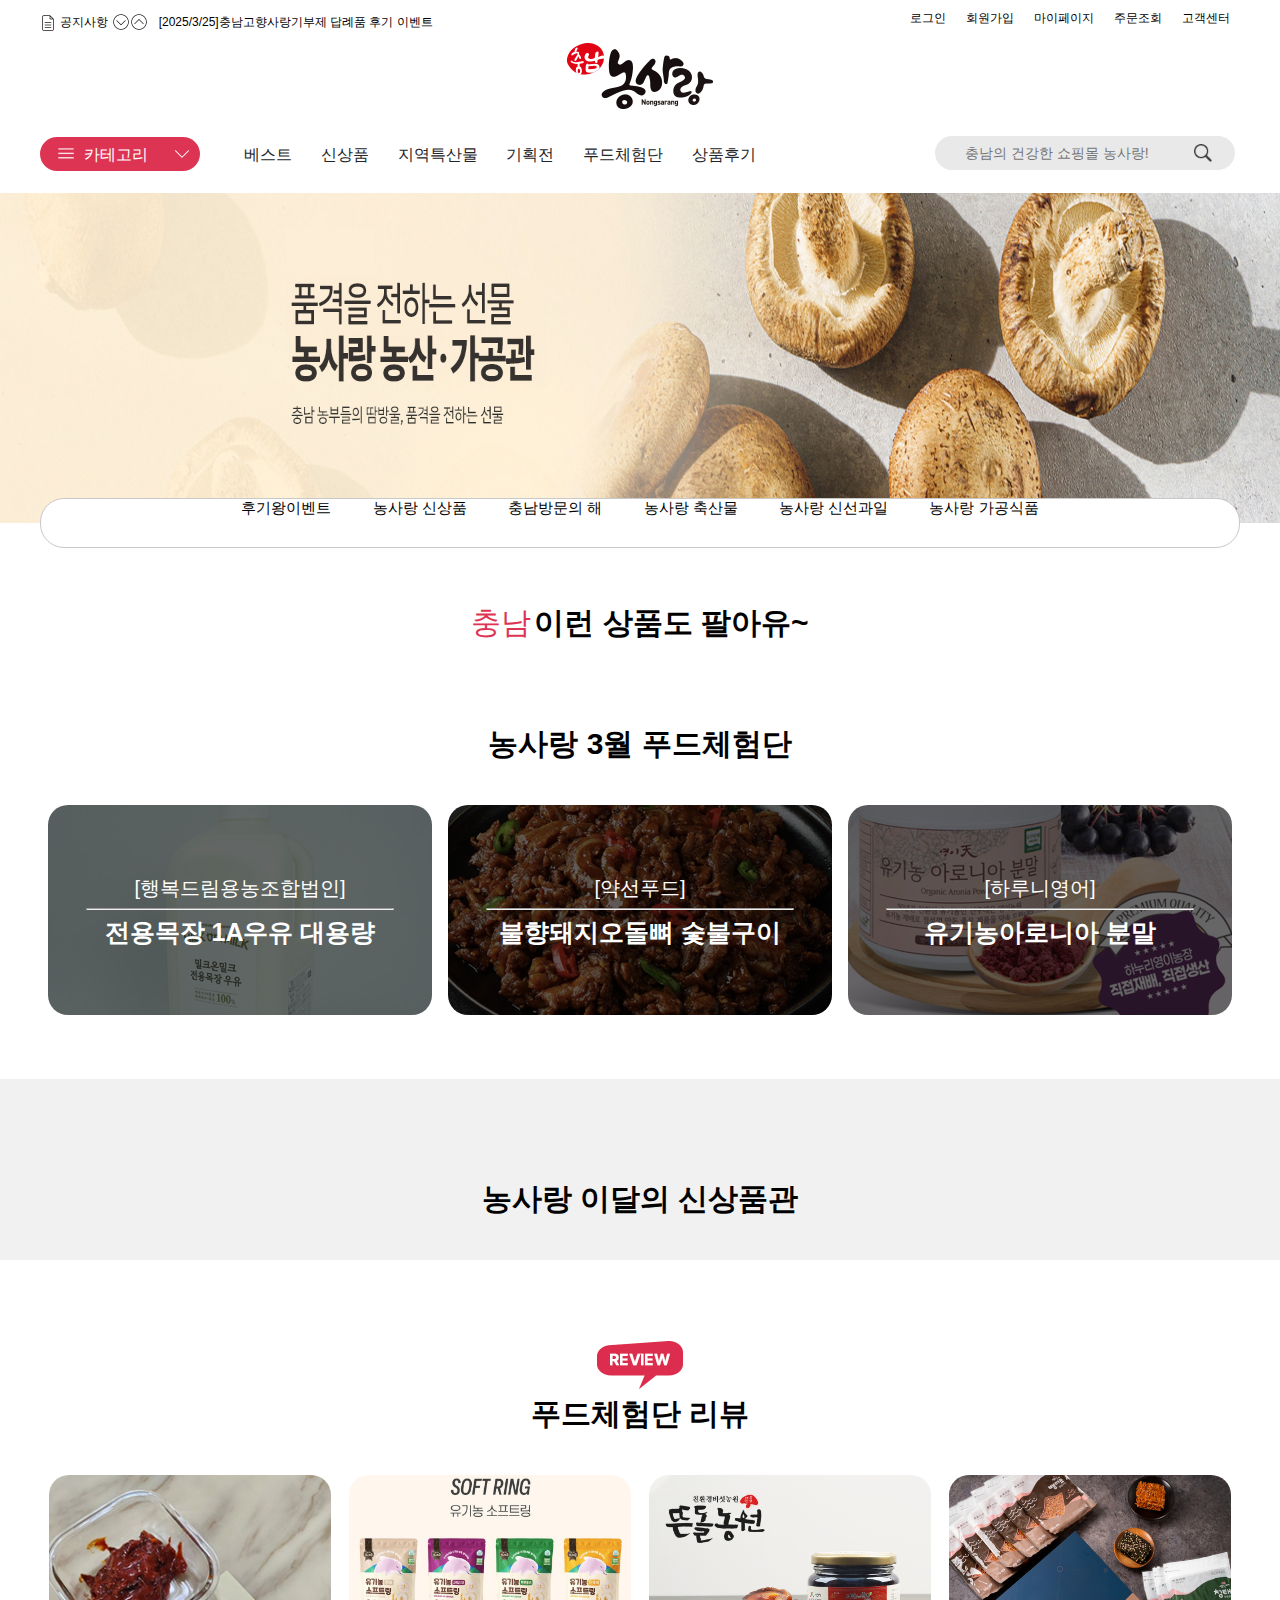
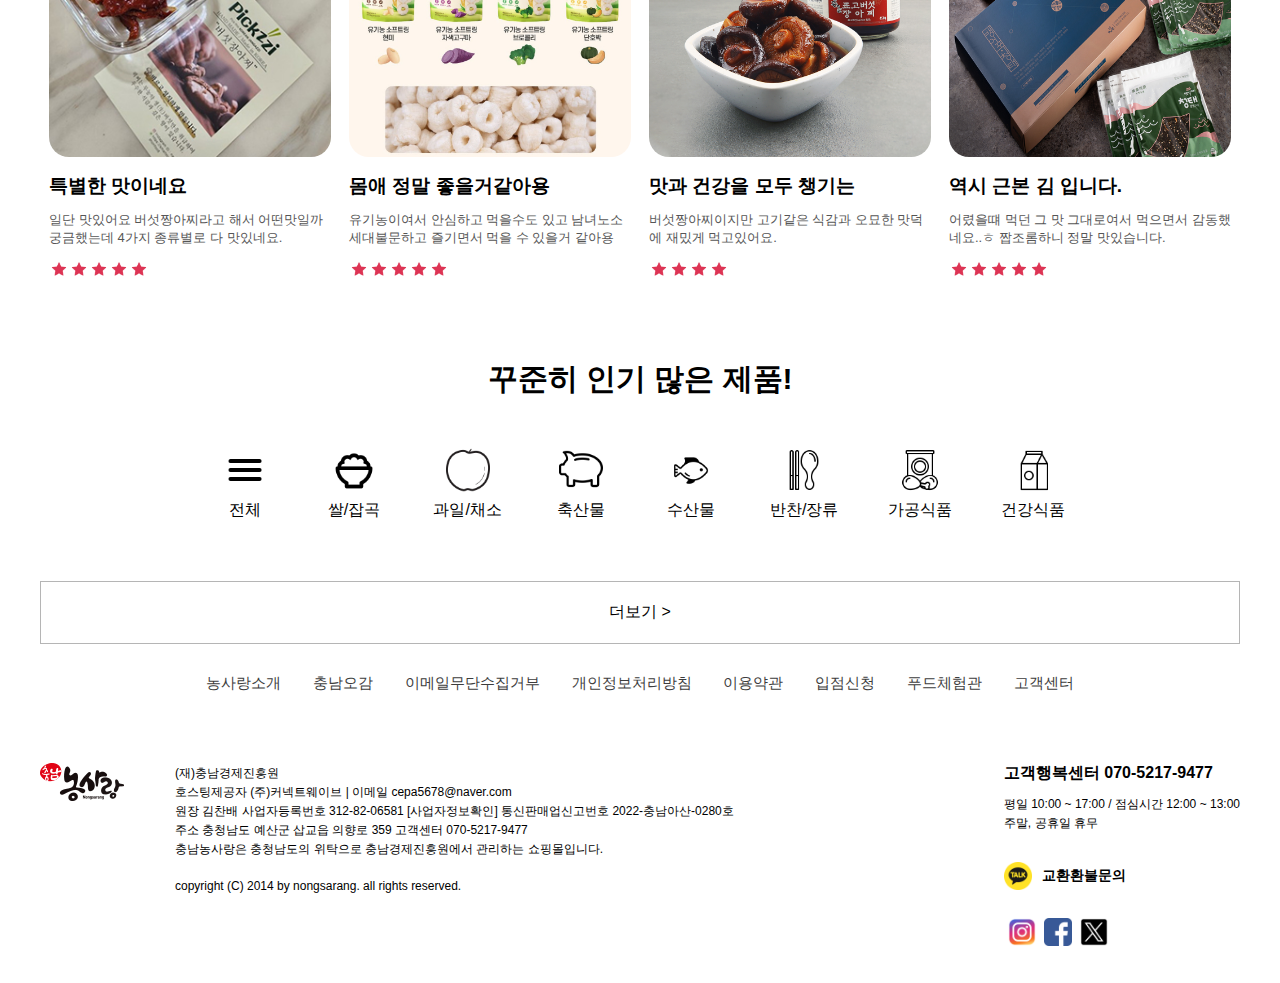
<file: index.html>
<!DOCTYPE html>
<html lang="en">
  <head>
    <meta charset="UTF-8" />
    <meta name="viewport" content="width=device-width, initial-scale=1.0" />
    <link rel="icon" href="img/logo.png " type="image/x-icon" />
    <title>[농사랑] 충남 농특산물 온라인 직거래 장터</title>
    <link rel="stylesheet" href="css/reset.css" />
    <link rel="stylesheet" href="css/common.css" />
    <link rel="stylesheet" href="css/main.css" />
    <script src="https://ajax.aspnetcdn.com/ajax/jQuery/jquery-3.7.0.min.js"></script>
    <script src="js/main.js"></script>
    <script src="js/slider.js"></script>
    <script src="js/category.js"></script>
  </head>
  <body>
    <header>
      <div class="headertop">
        <div class="topmenu1">
          <div class="topmenu1left">
            <img class="topbutton" src="img/document.png" alt="document" />
            <a href="">공지사항 </a>
          </div>
          <div class="topmenu1right">
            <img src="img/downbotton.png" alt="downbutton" />
            <img src="img/upbutton.png" alt="upbotton" />
            <a href="">[2025/3/25]충남고향사랑기부제 답례품 후기 이벤트</a>
          </div>
        </div>
        <div class="topmenu2">
          <ul>
            <li><a href="">로그인</a></li>
            <li><a href="">회원가입</a></li>
            <li><a href="">마이페이지</a></li>
            <li><a href="">주문조회</a></li>
            <li><a href="">고객센터</a></li>
          </ul>
        </div>
      </div>
      <div class="logo">
        <img src="img/logo.png" alt="logo" />
      </div>
      <div class="headerbottom">
        <div class="category">
          <div class="categoryimgl"><img src="img/menu.png" alt="menu" /></div>
          <span>카테고리</span>
          <div class="categorydetail">
            <ul class="categorylist">
              <!-- <li class="active">
                <span>이 달의 신상품</span>
                <ul class="subcategory">
                  <li>신선식품</li>
                  <li>가공식품</li>
                  <li>공산품</li>
                </ul>
              </li>
              <li>
                <span>농가할인관</span>
                <ul class="subcategory">
                  <li>기획 상품 A</li>
                  <li>기획 상품 B</li>
                </ul>
              </li>
              <li>
                <span>지역 특산물</span>
                <ul class="subcategory">
                  <li>서천</li>
                  <li>부여</li>
                  <li>아산</li>
                  <li>논산</li>
                  <li>예산</li>
                  <li>천안</li>
                  <li>공주</li>
                  <li>보령</li>
                  <li>서산</li>
                  <li>당진</li>
                  <li>금산</li>
                  <li>청양</li>
                  <li>홍성</li>
                  <li>태안</li>
                </ul>
              </li>
              <li>
                <span>쌀/잡곡</span>
                <ul class="subcategory">
                  <li>일반쌀</li>
                  <li>현미</li>
                  <li>찹쌀</li>
                  <li>잡곡</li>
                </ul>
              </li>
              <li>
                <span>과일/채소</span>
                <ul class="subcategory">
                  <li>과일류</li>
                  <li>채소류</li>
                  <li>버섯류</li>
                  <li>밤/견과류</li>
                  <li>기타</li>
                </ul>
              </li>
              <li>
                <span>축산물</span>
                <ul class="subcategory">
                  <li>한우</li>
                  <li>돼지고기</li>
                  <li>닭고기</li>
                  <li>오리고기</li>
                  <li>가공</li>
                  <li>달걀</li>
                </ul>
              </li>
              <li>
                <span>수산물</span>
                <ul class="subcategory">
                  <li>해산물류</li>
                  <li>김/해초류</li>
                  <li>건어물류</li>
                  <li>수산가공식품</li>
                </ul>
              </li> -->
            </ul>
          </div>
          <div class="categoryimgr">
            <img src="img/downarrow.png" alt="arrow" />
          </div>
        </div>
        <nav>
          <ul>
            <li><a href="">베스트</a></li>
            <li><a href="">신상품</a></li>
            <li><a href="">지역특산물</a></li>
            <li><a href="">기획전</a></li>
            <li><a href="">푸드체험단</a></li>
            <li><a href="">상품후기</a></li>
          </ul>
        </nav>
        <div class="finder">
          <form action="">
            <fieldset>
              <input type="search" placeholder="충남의 건강한 쇼핑몰 농사랑!" />
              <img src="img/search1.png" alt="search" />
            </fieldset>
          </form>
        </div>
      </div>
    </header>
    <div id="slider">
      <div>
        <img src="img/slider.jpg" alt="" class="banner" />
        <img src="img/banner2.jpg" alt="" class="banner" />
        <img src="img/banner3.jpg" alt="" class="banner" />
        <img src="img/banner4.jpg" alt="" class="banner" />
        <img src="img/banner5.jpg" alt="" class="banner" />
        <img src="img/banner6.jpg" alt="" class="banner" />
      </div>
      <div class="subnav">
        <ul>
          <li><span>후기왕이벤트</span></li>
          <li><span>농사랑 신상품</span></li>
          <li><span>충남방문의 해</span></li>
          <li><span>농사랑 축산물</span></li>
          <li><span>농사랑 신선과일</span></li>
          <li><span>농사랑 가공식품</span></li>
        </ul>
      </div>
    </div>
    <div class="container1">
      <h3><span class="chungnam">충남</span>이런 상품도 팔아유~</h3>
      <div class="section1">
        <!-- box1 예시
        <div class="box1">
          <a href="sub..html" target="self">
            <img src="img/container1.jpg" alt="" class="mainimg" />
            <img src="img/cart.png" alt="" class="cartimg" />
            <h3>상품명</h3>
            <h2><span>할인율</span>가격</h2>
            <h4>할인가</h4>
          </a>
        </div> -->
      </div>
    </div>
    <div class="container2">
      <h3>농사랑 3월 푸드체험단</h3>
      <div class="section2">
        <div class="box2">
          <a href="sub..html" target="_self"
            ><img src="img/container2-4.jpg" alt="" />
            <span class="text"
              >[행복드림용농조합법인] <br />
              <hr />
              <span class="textefect">전용목장 1A우유 대용량</span>
            </span>
            <div class="recoman"></div
          ></a>
        </div>
        <div class="box2">
          <a href="sub..html" target="_self"
            ><img src="img/container2-5.jpg" alt="" />
            <span class="text"
              >[약선푸드] <br />
              <hr />
              <span class="textefect">불향돼지오돌뼈 숯불구이</span>
            </span></a
          >
        </div>
        <div class="box2">
          <a href="sub..html" target="_self">
            <img src="img/container2-6.jpg" alt="" />
            <span class="text"
              >[하루니영어] <br />
              <hr />
              <span class="textefect">유기농아로니아 분말</span>
            </span></a
          >
        </div>
      </div>
    </div>
    <div class="container3">
      <h3>농사랑 이달의 신상품관</h3>
      <div class="section3">
        <!-- box3 예시
        <div class="box3">
          <a href="sub.html" target="_self">
            <img src="img/container3-1.jpg" alt="" class="mainimg" />
            <img src="img/cart.png" alt="" class="cartimg" />
            <h3>상품명</h3>
            <h2><span>할인율</span>가격</h2>
            <h4>할인가</h4>
          </a>
        </div> -->
      </div>
    </div>
    <div class="container4">
      <div class="reviewimg">
        <img src="img/review.png" alt="" />
      </div>
      <h3>푸드체험단 리뷰</h3>
      <div class="section4">
        <div class="box4">
          <img src="img/container4-1.jpg" alt="" />
          <a href=""><h2>특별한 맛이네요</h2></a>
          <a href=""
            ><h4>
              일단 맛있어요 버섯짱아찌라고 해서 어떤맛일까 궁금했는데 4가지
              종류별로 다 맛있네요.
            </h4></a
          >
          <div class="star">
            <ul>
              <li><img src="img/star.png" alt="" /></li>
              <li><img src="img/star.png" alt="" /></li>
              <li><img src="img/star.png" alt="" /></li>
              <li><img src="img/star.png" alt="" /></li>
              <li><img src="img/star.png" alt="" /></li>
            </ul>
          </div>
        </div>
        <div class="box4">
          <img src="img/container3-1.jpg" alt="" />
          <a href=""><h2>몸애 정말 좋을거같아용</h2></a>
          <a href=""
            ><h4>
              유기농이여서 안심하고 먹을수도 있고 남녀노소 세대불문하고 즐기면서
              먹을 수 있을거 같아용
            </h4></a
          >
          <div class="star">
            <ul>
              <li><img src="img/star.png" alt="" /></li>
              <li><img src="img/star.png" alt="" /></li>
              <li><img src="img/star.png" alt="" /></li>
              <li><img src="img/star.png" alt="" /></li>
              <li><img src="img/star.png" alt="" /></li>
            </ul>
          </div>
        </div>
        <div class="box4">
          <img src="img/container6-3.jpg  " alt="" />
          <a href=""><h2>맛과 건강을 모두 챙기는</h2></a>
          <a href=""
            ><h4>
              버섯짱아찌이지만 고기같은 식감과 오묘한 맛덕에 재밌게 먹고있어요.
            </h4></a
          >
          <div class="star">
            <ul>
              <li><img src="img/star.png" alt="" /></li>
              <li><img src="img/star.png" alt="" /></li>
              <li><img src="img/star.png" alt="" /></li>
              <li><img src="img/star.png" alt="" /></li>
            </ul>
          </div>
        </div>
        <div class="box4">
          <img src="img/container6-4.jpg" alt="" />
          <a href=""><h2>역시 근본 김 입니다.</h2></a>
          <a href=""
            ><h4>
              어렸을떄 먹던 그 맛 그대로여서 먹으면서 감동했네요..ㅎ 짭조롬하니
              정말 맛있습니다.
            </h4></a
          >
          <div class="star">
            <ul>
              <li><img src="img/star.png" alt="" /></li>
              <li><img src="img/star.png" alt="" /></li>
              <li><img src="img/star.png" alt="" /></li>
              <li><img src="img/star.png" alt="" /></li>
              <li><img src="img/star.png" alt="" /></li>
            </ul>
          </div>
        </div>
      </div>
    </div>
    <div class="container5">
      <h3>꾸준히 인기 많은 제품!</h3>
      <div class="subnav2">
        <div class="iconbox">
          <img src="img/subnav2-1.png" alt="" />
          <p>전체</p>
        </div>
        <div class="iconbox">
          <img src="img/subnav2-2.png" alt="" />
          <p>쌀/잡곡</p>
        </div>
        <div class="iconbox">
          <img src="img/subnav2-3.png" alt="" />
          <p>과일/채소</p>
        </div>
        <div class="iconbox">
          <img src="img/subnav2-4.png" alt="" />
          <p>축산물</p>
        </div>
        <div class="iconbox">
          <img src="img/subnav2-5.png" alt="" />
          <p>수산물</p>
        </div>
        <div class="iconbox">
          <img src="img/subnav2-6.png" alt="" />
          <p>반찬/장류</p>
        </div>
        <div class="iconbox">
          <img src="img/subnav2-7.png" alt="" />
          <p>가공식품</p>
        </div>
        <div class="iconbox">
          <img src="img/subnav2-8.png" alt="" />
          <p>건강식품</p>
        </div>
      </div>
      <div class="section5">
        <!-- box5 예시
        <div class="box5">
          <a href="sub..html" target="self">
            <img src="img/container1.jpg" alt="" class="mainimg" />
            <img src="img/cart.png" alt="" class="cartimg" />
            <h3>상품명</h3>
            <h2><span>할인율</span>가격</h2>
            <h4>할인가</h4>
          </a>
        </div> -->
      </div>
      <div class="more">
        <a href="">더보기 ></a>
      </div>
    </div>
  </body>
  <footer>
    <div class="subnav3">
      <ul>
        <li><a href="">농사랑소개</a></li>
        <li><a href="">충남오감</a></li>
        <li><a href="">이메일무단수집거부</a></li>
        <li><a href="">개인정보처리방침</a></li>
        <li><a href="">이용약관</a></li>
        <li><a href="">입점신청</a></li>
        <li><a href="">푸드체험관</a></li>
        <li><a href="">고객센터</a></li>
      </ul>
    </div>
    <div class="footerdetail">
      <div class="footerlogo">
        <img src="img/footerlogo.png" alt="" />
      </div>
      <div class="footerwrite">
        <span>(재)충남경제진흥원</span><br />
        <span>호스팅제공자 (주)커넥트웨이브 | 이메일 cepa5678@naver.com</span
        ><br /><span
          >원장 김찬배 사업자등록번호 312-82-06581 [사업자정보확인]
          통신판매업신고번호 2022-충남아산-0280호</span
        ><br />
        <span
          >주소 충청남도 예산군 삽교읍 의향로 359 고객센터 070-5217-9477</span
        ><br />
        <span
          >충남농사랑은 충청남도의 위탁으로 충남경제진흥원에서 관리하는
          쇼핑몰입니다.</span
        ><br /><br /><span
          >copyright (C) 2014 by nongsarang. all rights reserved.
        </span>
      </div>
      <div class="contact">
        <h4>고객행복센터 070-5217-9477</h4>
        <span>평일 10:00 ~ 17:00 / 점심시간 12:00 ~ 13:00</span><br /><span
          >주말, 공휴일 휴무</span
        ><br />
        <div class="kakao">
          <img src="img/kakao.png" alt="" />
          <a href="">교환환불문의</a>
        </div>
        <br />
        <br />
        <div class="sns">
          <div class="snsicon">
            <a href=""><img src="img/instagram.png" alt="" /></a>
          </div>
          <div class="snsicon">
            <a href=""><img src="img/facebook.png" alt="" /></a>
          </div>
          <div class="snsicon">
            <a href=""><img src="img/x.png" alt="" /></a>
          </div>
        </div>
      </div>
    </div>
  </footer>
</html>
</file>
<file: css/common.css>
@charset "utf-8";
header {
  width: 100%;
  height: auto;
  position: relative;
  /* display: flex;
    flex-direction: column;
    background-color: red; */
}
.headertop {
  margin-top: 8px;
  width: 1200px;
  height: 35px;
}
.logo {
  width: 100%;
  height: 86px;
}
.headerbottom {
  width: 1200px;
  height: 52px;
  position: sticky;
  top: 0;
  z-index: 1000;
  background-color: white;
}
.topmenu1 {
  width: 464px;
  height: 35px;
  float: left;
  padding-top: 6px;
}
.topmenu1left {
  float: left;
  display: flex;
  align-items: center;
}
.topmenu1right {
  float: left;
  display: flex;
  margin-left: 1%;
}
.topmenu1 > .topmenu1left > a {
  font-size: 12px;
  margin-left: 4px;
  display: inline;
}
.topmenu1 > .topmenu1left > img {
  width: 16px;
  height: 16px;
  display: inline;
}
.topmenu1 > .topmenu1right > a {
  font-size: 12px;
  display: inline;
  margin-left: 10px;
}
.topmenu1 > .topmenu1right > img {
  width: 16px;
  height: 16px;
  display: inline;
  margin-right: 2px;
}

.topmenu2 {
  float: right;
  width: 340px;
  border: 0;
}
.topmenu2 > ul > li > a {
  font-size: 12px;
}

.topmenu2 > ul {
  width: 100%;
  display: flex;
  flex-direction: row;
  justify-content: space-evenly;
}
.logo {
  text-align: center;
}
p {
  display: inline;
}

.category {
  width: 160px;
  height: 34px;
  border-radius: 20px;
  background-color: #dd3454;
  float: left;
  /* display: flex;
  flex-direction: row;
  align-items: center; */
  margin-top: 8px;
}
.subcategory {
  display: flex;
  flex-direction: column;
}
.subcategory > li {
  /* display: none; */
  float: right;
}
.category > span {
  color: white;
  font-size: 15 px;
  float: left;
  margin: 8px 0 0 24px;
}

.main-category {
  width: 160px;
  background-color: #f5f5f5;
}
.category .categorydetail {
  /* display: none; */
  width: 500px;
  height: 400px;
  position: absolute;
  background-color: white;
  z-index: 10;
  margin-top: 40px;
  box-shadow: 0 2px 5px rgba(0, 0, 0, 0.1);
  border-top: 3px solid #dd3454;
  display: none;
}

.category > .categoryimgl {
  width: 20px;
  height: 20px;
  float: left;
}
.category > .categoryimgl > img {
  width: 100%;
  height: 100%;
  margin: 6px 0 0 16px;
}
.category > .categoryimgr {
  width: 16px;
  height: 16px;
  float: right;
  margin: 9px 10px 0 0;
}
.category > .categoryimgr > img {
  width: 100%;
  height: 100%;
}
nav {
  width: 600px;
  float: left;
  margin: 11px 0px 0px 0px;
}
nav > ul {
  display: flex;
  justify-content: space-around;
  align-items: center;
  width: 90%;
  height: 30px;
}
nav > ul > li > a {
  color: #242529;
  font-size: 16px;
}
nav > ul > li > a:hover {
  color: #dd3454;
}
.finder {
  width: 310px;
  height: 34px;
  float: right;
  margin-top: 7px;
}
form {
  width: 300px;
  height: 34px;
  background-color: rgb(233, 233, 233);
  border: none;
  border-radius: 20px;
}
fieldset {
  border: 0;
}

form > fieldset > input {
  width: 200px;
  height: 30px;
  background-color: rgb(233, 233, 233);
  border: 0;
  margin: 2px 0px 0px 30px;
}
::placeholder {
  font-size: 14px;
}

form > fieldset > img {
  height: 24px;
  width: 24px;
  margin: 5px 20px 0px 0px;
  float: right;
}

footer {
  background-color: rgb(255, 255, 255);
  height: auto;
}
.more > a {
  font-weight: 500;
}
.subnav3 {
  padding: 30px 0px 30px 0px;
  width: 1100px;
  height: auto;
}
.subnav3 > ul {
  width: 900px;
  display: flex;
  justify-content: space-evenly;
}
.subnav3 > ul > li > a {
  font-size: 15px;
  color: rgb(61, 61, 61);
}
.footerdetail {
  margin-top: 40px;
  width: 1200px;
  height: 220px;
}
.footerlogo {
  float: left;
  height: 200px;
}
.footerwrite {
  float: left;
  margin-left: 50px;
}
.footerwrite > span {
  font-size: 12px;
}
.contact {
  float: right;
}
.contact > h4 {
  margin-bottom: 10px;
}
.contact > span {
  font-size: 12px;
}
.kakao {
  margin-top: 30px;
  align-items: start;
}
.contact > .kakao > img {
  float: left;
  width: 28px;
  height: 28px;
}
.kakao > a {
  font-size: 14px;
  font-weight: 600;
  float: left;
  margin-top: 5px;
  margin-left: 10px;
}
.sns {
  display: flex;
  float: left;
  margin-top: 20px;
}
.sns > .snsicon > a > img {
  width: 28px;
  height: 28px;
  margin: 0 4px;
}
</file>
<file: css/main.css>
@charset "utf-8";

#slider {
  width: 100%;
  height: 330px;
  background-color: rgb(121, 121, 255);
  position: relative;
  margin-top: 12px;
}
#slider {
  position: relative;
}
.banner {
  position: absolute;
  top: 0;
  left: 0;
  width: 100%;
  height: 100%;
}
#slider > img {
  width: 100%;
  height: 100%;
}

#slider > .subnav {
  width: 1200px;
  height: 50px;
  position: absolute;
  z-index: 1;
  left: 50%;
  top: 100%;
  transform: translate(-50%, -50%);
  background-color: white;
  border-radius: 24px;
  border: rgb(201, 201, 201) solid 0.3px;
  box-shadow: inset;
}

#slider > .subnav > ul {
  width: 70%;
  display: flex;
  flex-direction: row;
  justify-content: center;
  align-items: center;
}
#slider > .subnav > ul > li > span {
  font-size: 15px;
}
#slider > .subnav > ul > li:hover {
  cursor: pointer;
}

.container1 {
  width: 1200px;
  height: auto;
}
.container1 > h3 {
  margin: 80px 0px 0px 0px;
  text-align: center;
  font-size: 30px;
}
.section1 {
  width: 1200px;
  height: auto;
  display: flex;
  flex-direction: row;
  flex-wrap: wrap;
  justify-content: space-around;
}
.chungnam {
  font-weight: 500;
  margin-right: 3px;
  color: #dd3454;
}
.box1 {
  width: 282px;
  height: auto;
  margin-top: 40px;
  position: relative;
}
.box1 > a > .mainimg {
  width: 282px;
  height: 282px;
  border-radius: 16px;
}
.box1 > a > .cartimg {
  width: 36px;
  height: 36px;
  position: absolute;
  top: 246px;
  right: 0px;
  display: none;
  opacity: 80;
}
.box1 > a > h3 {
  font-size: 18px;
  margin: 8px 0px 12px 0px;
  font-weight: 400;
}
.box1 > a > h2 {
  font-size: 19px;
}
.box1 > a > h2 > span {
  font-size: 19px;
  color: #dd3454;
}
.box1 > a > h4 {
  color: rgb(152, 152, 152);
  font-size: 14px;
  text-decoration: line-through;
  font-weight: 400;
}
.container2 {
  padding-bottom: 60px;
}
.section2 {
  width: 1200px;
  height: auto;
  display: flex;
  flex-direction: row;
}
.container2 > .section2 > .box2 {
  width: 384px;
  height: auto;
  margin-top: 40px;
  position: relative;
}
.container2 > h3 {
  margin: 80px 0px 0px 0px;
  text-align: center;
  font-size: 30px;
}
.container2 > .section2 > .box2 > a > img {
  border-radius: 20px;
}
.box2 > a > span {
  text-align: center;
  width: 80%;
  position: absolute;
  color: white;
  left: 50%;
  top: 50%;
  transform: translate(-50%, -50%);
  font-size: 20px;
}
.box2 > a > span > .textefect {
  font-size: 25px;
  font-weight: bold;
}
.box2 > a > span > hr {
  margin: 6px 0;
}
.box3 {
  margin-top: 40px;
  width: 236px;
  height: auto;
  position: relative;
}

.box3 > a > .mainimg {
  width: 263px;
  height: 263px;
  border-radius: 100%;
}
.box3 > a > .cartimg {
  width: 36px;
  height: 36px;
  position: absolute;
  top: 230px;
  right: -5px;
  display: none;
  opacity: 80;
}
.section3 {
  width: 1200px;
  height: auto;
  display: flex;
  flex-direction: row;
  flex-wrap: nowrap;
}
.container3 > h3 {
  margin: 80px 0px 0px 0px;
  text-align: center;
  font-size: 30px;
}
.box3 > a > h3 {
  font-size: 18px;
  margin: 8px 0px 12px 0px;
  font-weight: 400;
}
.box3 > a > h2 {
  font-size: 19px;
}
.box3 > a > h2 > span {
  font-size: 19px;
  color: #dd3454;
}
.box3 > a > h4 {
  color: rgb(152, 152, 152);
  font-size: 14px;
  text-decoration: line-through;
  font-weight: 400;
}
.container3 {
  background-color: rgb(241, 241, 241);
  padding-top: 20px;
  padding-bottom: 40px;
}
.reviewimg {
  text-align: center;
  margin: 80px 0px 0px 0px;
}
.container4 > h3 {
  text-align: center;
  font-size: 30px;
}
.section4 {
  display: flex;
  width: 1200px;
}
.box4 {
  width: 282px;
  height: auto;
  margin-top: 40px;
}
.box4 > img {
  border-radius: 20px;
  width: 100%;
  height: auto;
}
.section4 > .box > .star {
  height: 20px;
  width: 282px;
}
.section4 > .box4 > .star > ul {
  margin-top: 12px;
}
.section4 > .box4 > .star > ul > li {
  width: 20px;
  height: 20px;
  display: block;
  float: left;
}
.section4 > .box4 > .star > ul > li > img {
  width: 100%;
  height: 100%;
}
.box4 > a > h2 {
  font-size: 19px;
  margin-top: 12px;
}
.box4 > a > h4 {
  font-size: 13px;
  margin-top: 12px;
  color: rgb(86, 86, 86);
  font-weight: lighter;
}
.container5 > h3 {
  text-align: center;
  font-size: 30px;
  margin: 80px 0px 0px 0px;
}
.subnav2 {
  margin-top: 40px;
  width: 900px;
  display: flex;
  flex-direction: row;
  justify-content: center;
}
.iconbox {
  display: flex;
  flex-direction: column;
  text-align: center;
}
.iconbox > img {
  width: 60px;
  height: 60px;
  padding: 8px;
}
.section5 {
  display: flex;
  flex-wrap: wrap;
  justify-content: flex-start;
  width: 1200px;
}
.section5 > .box5 {
  width: 222px;
  height: auto;
  margin-top: 70px;
  position: relative;
}

.box5 > a > .mainimg {
  width: 100%;
  height: 226px;
  border-radius: 16px;
}
.box5 > a > .cartimg {
  width: 36px;
  height: 36px;
  position: absolute;
  top: 185px;
  right: 0px;
  display: none;
  opacity: 80;
}
.section5 > .box5 > a > h3 {
  margin: 0 0px 12px 0;
  font-size: 15px;
  font-weight: 400;
}
.section5 > .box5 > a > h2 {
  font-size: 17px;
}
.box5 > a > h2 > span {
  font-size: 17px;
  color: #dd3454;
}
.box5 > a > h4 {
  color: rgb(152, 152, 152);
  font-size: 12px;
  text-decoration: line-through;
  font-weight: 400;
}
.more {
  margin-top: 60px;
  border: rgb(181, 181, 181) solid 0.3px;
  padding: 20px;
  width: 1200px;
  text-align: center;
}
</file>
